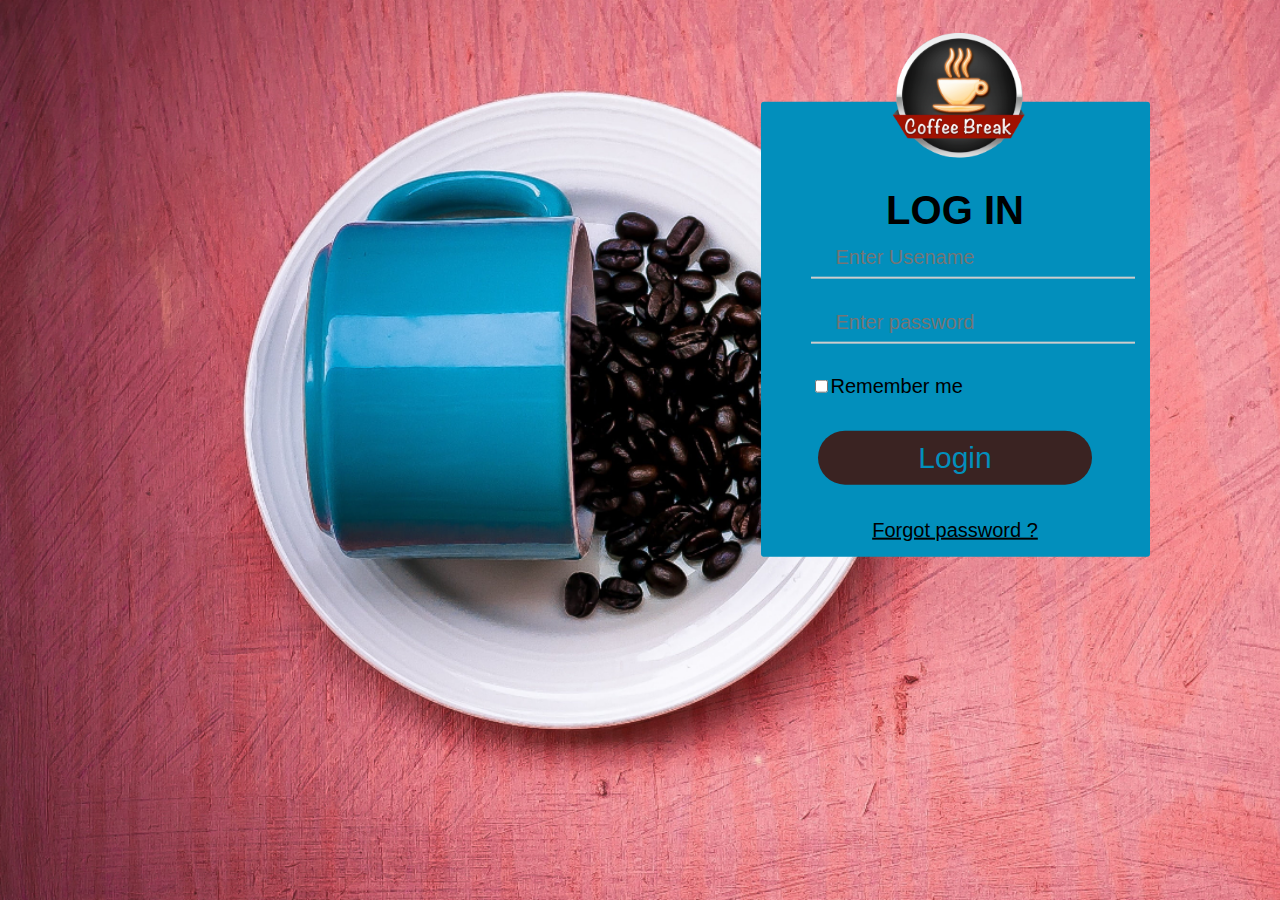
<file: index.html>
<!DOCTYPE html>
<html lang="en">

<head>
  <meta charset="UTF-8">
  <meta name="viewport" content="width=device-width, initial-scale=1.0">
  <title> Home | login page</title>
  <link rel="stylesheet" href="logo.css">
</head>

<body>
  <div class="mainbody">

    <div class="logo">
      <img src="hug.png" alt=""><br>
    </div><br>

    <h3><B>LOG IN</B></h3>
    <form class="from-group" action="">
      <input type="text" class="inp" placeholder="Enter Usename"><br>
      <input type="password" class="inp" placeholder="Enter password"><br>
      <input type="checkbox" id="chk"><label for="chk" class="rem">Remember me</label><br><br>
      <div class="btn-box">
        <button type="submit" class="lgn-btn">Login</button>
      </div><br>
    </form>
    <div class="link">

      <a href="#">Forgot password ?</a>
    </div>
  </div>
</body>

</html>
</file>
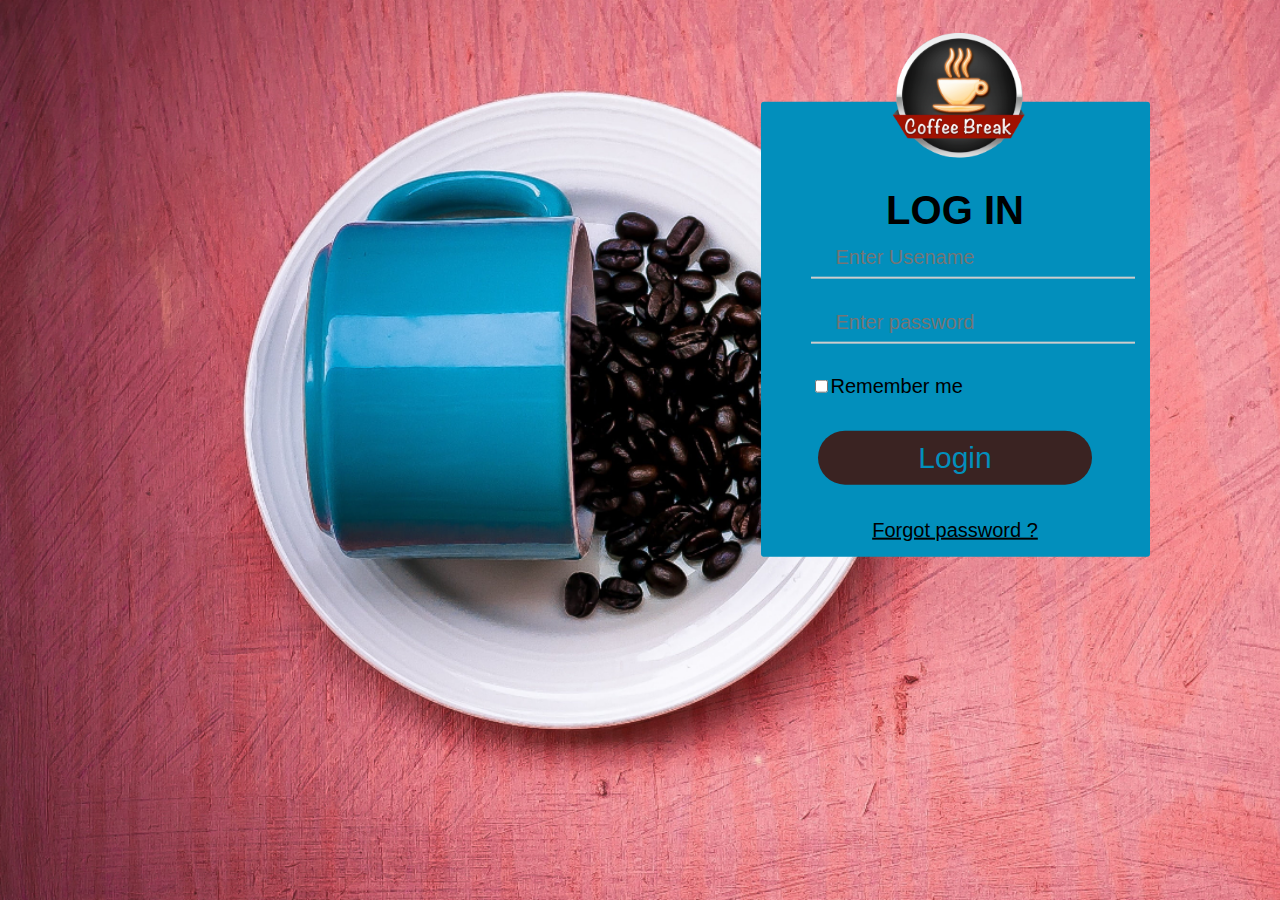
<file: logo.html>
<!DOCTYPE html>
<html lang="en">

<head>
  <meta charset="UTF-8">
  <meta name="viewport" content="width=device-width, initial-scale=1.0">
  <title>Document</title>
  <link rel="stylesheet" href="logo.css">
</head>

<body>
  <div class="mainbody">

    <div class="logo">
      <img src="hug.png" alt=""><br>
    </div><br>

    <h3><B>LOG IN</B></h3>
    <form class="from-group" action="">
      <input type="text" class="inp" placeholder="Enter Usename"><br>
      <input type="password" class="inp" placeholder="Enter password"><br>
      <input type="checkbox" id="chk"><label for="chk" class="rem">Remember me</label><br><br>
      <div class="btn-box">
        <button type="submit" class="lgn-btn">Login</button>
      </div><br>
    </form>
    <div class="link">

      <a href="#">Forgot password ?</a>
    </div>
  </div>
</body>

</html>
</file>
<file: logo.css>
html,body{
        margin: 0;
        padding: 0;
        height: 100%;
        font-family: sans-serif;
        font-size: 20pt;
        
    }

    body{
        background:url("yammi.jpg");
        /*background: url("index.jpg");*/
        background-size: cover;
    }

    .mainbody{
    width: 289px;
    padding: 15px 50px;
    background:#028fbc;
    margin: 0 auto;
    position: relative;
    top: 420px;
    left: 315px;
    transform: translateY(-70%);
    border-radius: 3px;
    }

    

    .logo{

        width: auto;
        height: 40%;
        position: absolute;
        top: -86px;
        text-align: center;
        right: 20%;
    }
    .logo img{
    
        height: 87%;
        
    }
    
    
    h3{

    text-align: center;
    font-size: 30pt;
    font-family: 'Lucida Sans', 'Lucida Sans Regular', 'Lucida Grande', 'Lucida Sans Unicode', Geneva, Verdana, sans-serif;
    margin-bottom: 2%;

    }

    .from-group{
    width: auto;
    margin-bottom: 3px;
    }


    .from-group .inp{

    width: calc(100% - 15px);
    padding: 7.5px 25px;
    margin-bottom: 25px;
    border: none;
    border-bottom: 2px solid #CDCDCD;
    background: none;
    font-size: 15pt;
    }



    .from-group .rem{
    font-size: 10pt;
    font-size: 15pt;
    text-align: center;
    }

    .from-group .btn-box{
    text-align: center;
    }

    .from-group  .btn-box .lgn-btn{

    padding: 10px 100px;
    font-size: 13pt;
    border-radius: 10rem;
    border: none;
    cursor: pointer;
    font-size: 30px;
    background-color: #3a2322;
    color:#028fbc;
    }

    
    .from-group  .btn-box .lgn-btn:hover{

        background-color: white;
    }

    .link{
    width: auto;
    /*background: deeppink;*/
    text-align: center;
    margin-bottom: 0px;
    color: black;
    font-size: 20px;

    }

    .link a{
    color: black;
    }

    /*----------media-----*/

    @media (max-width:767px){

        .mainbody{
            width: 350%;
            margin-left: 15px;
            margin-right: 15px;
           /* padding: 15px 50px;
            background:#028fbc;
            margin: 0 auto;
            position: relative;
            top: 60%;
            left: 24%;
            transform: translateY(-70%);
            border-radius: 3px;*/
            }
     }
</file>
